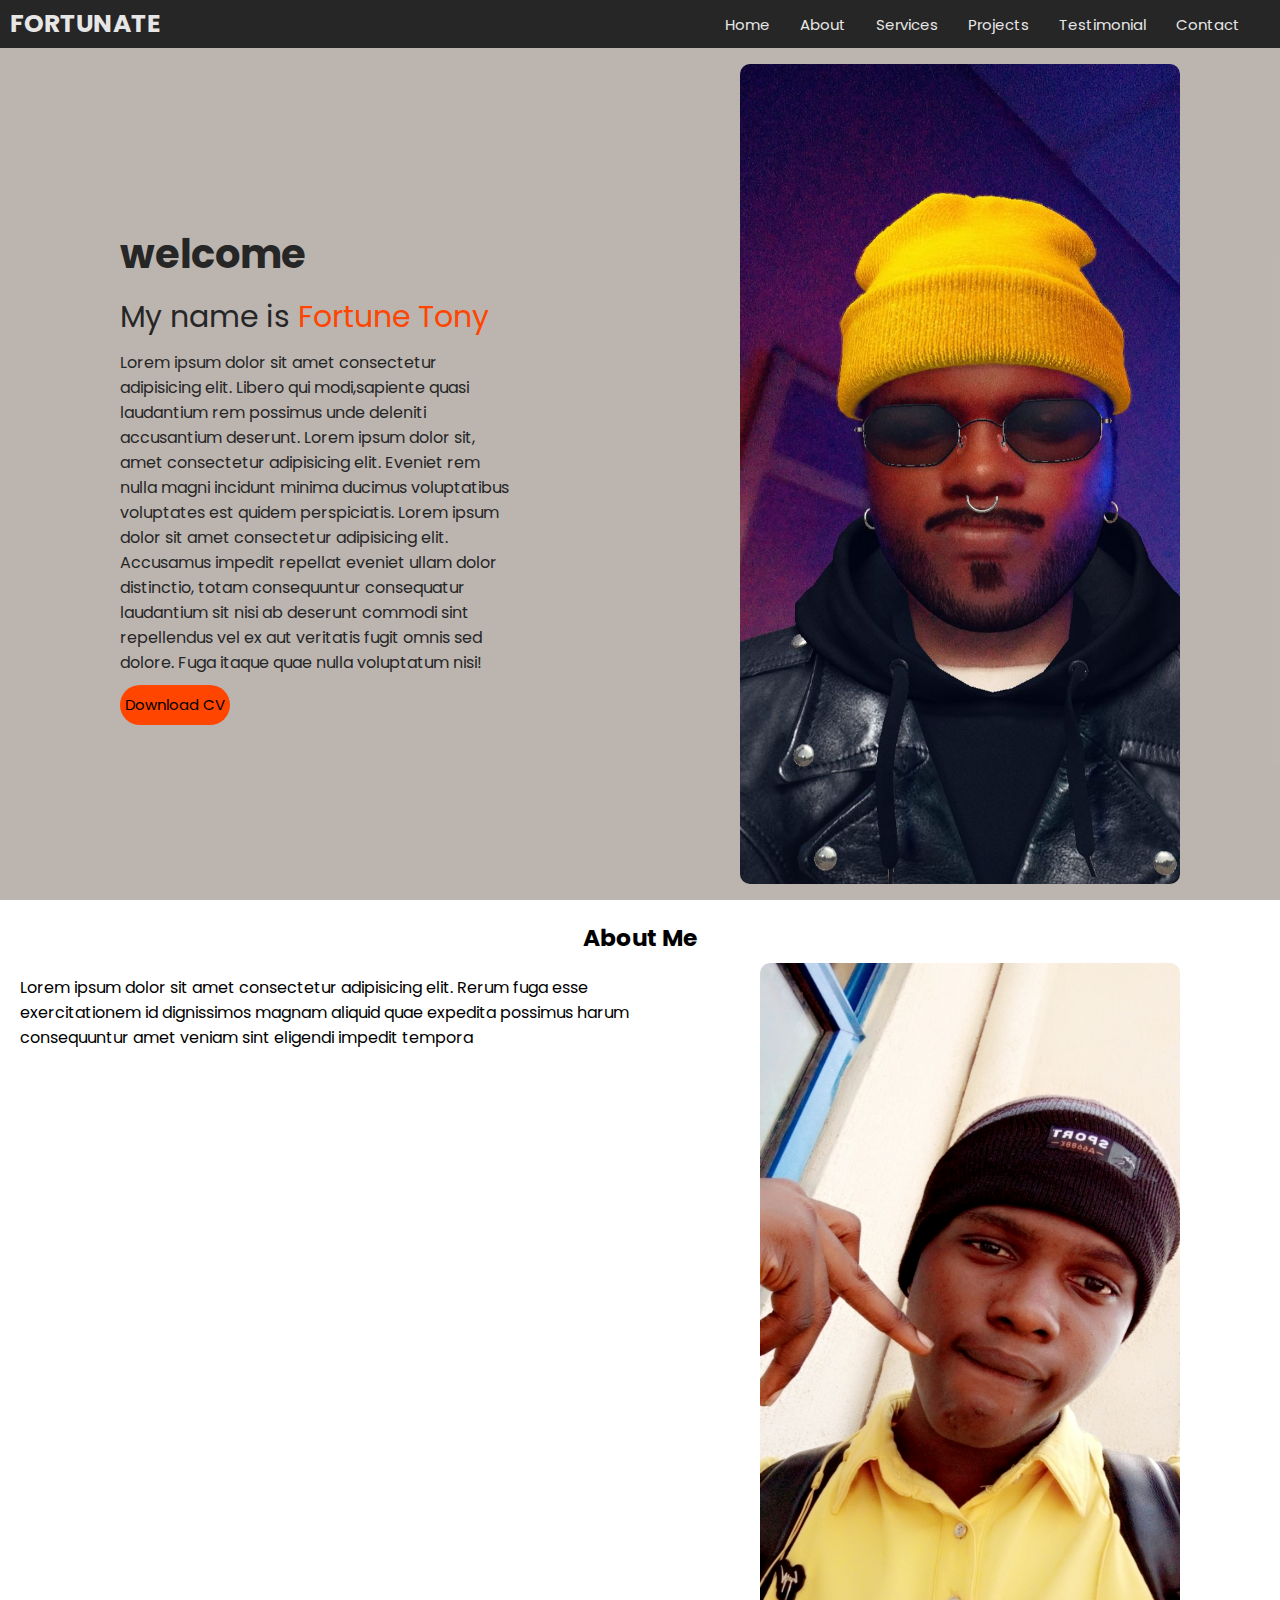
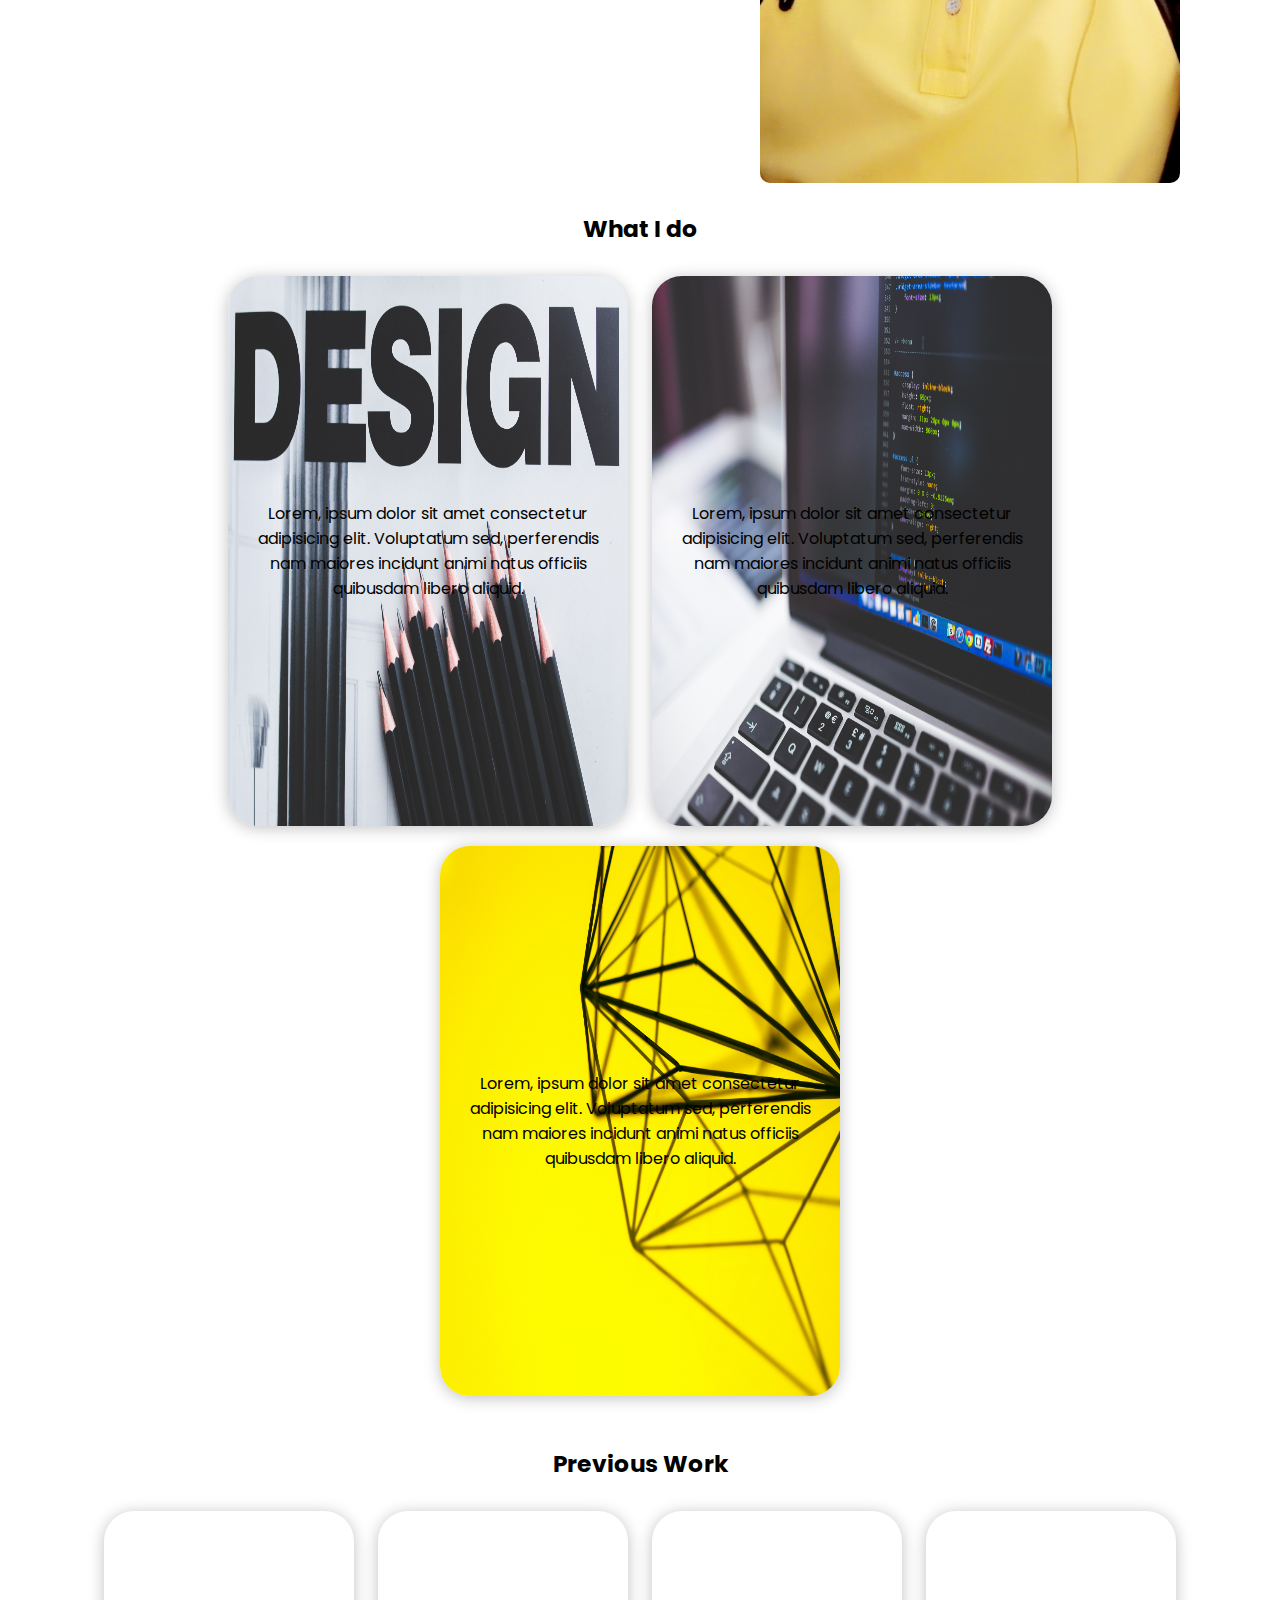
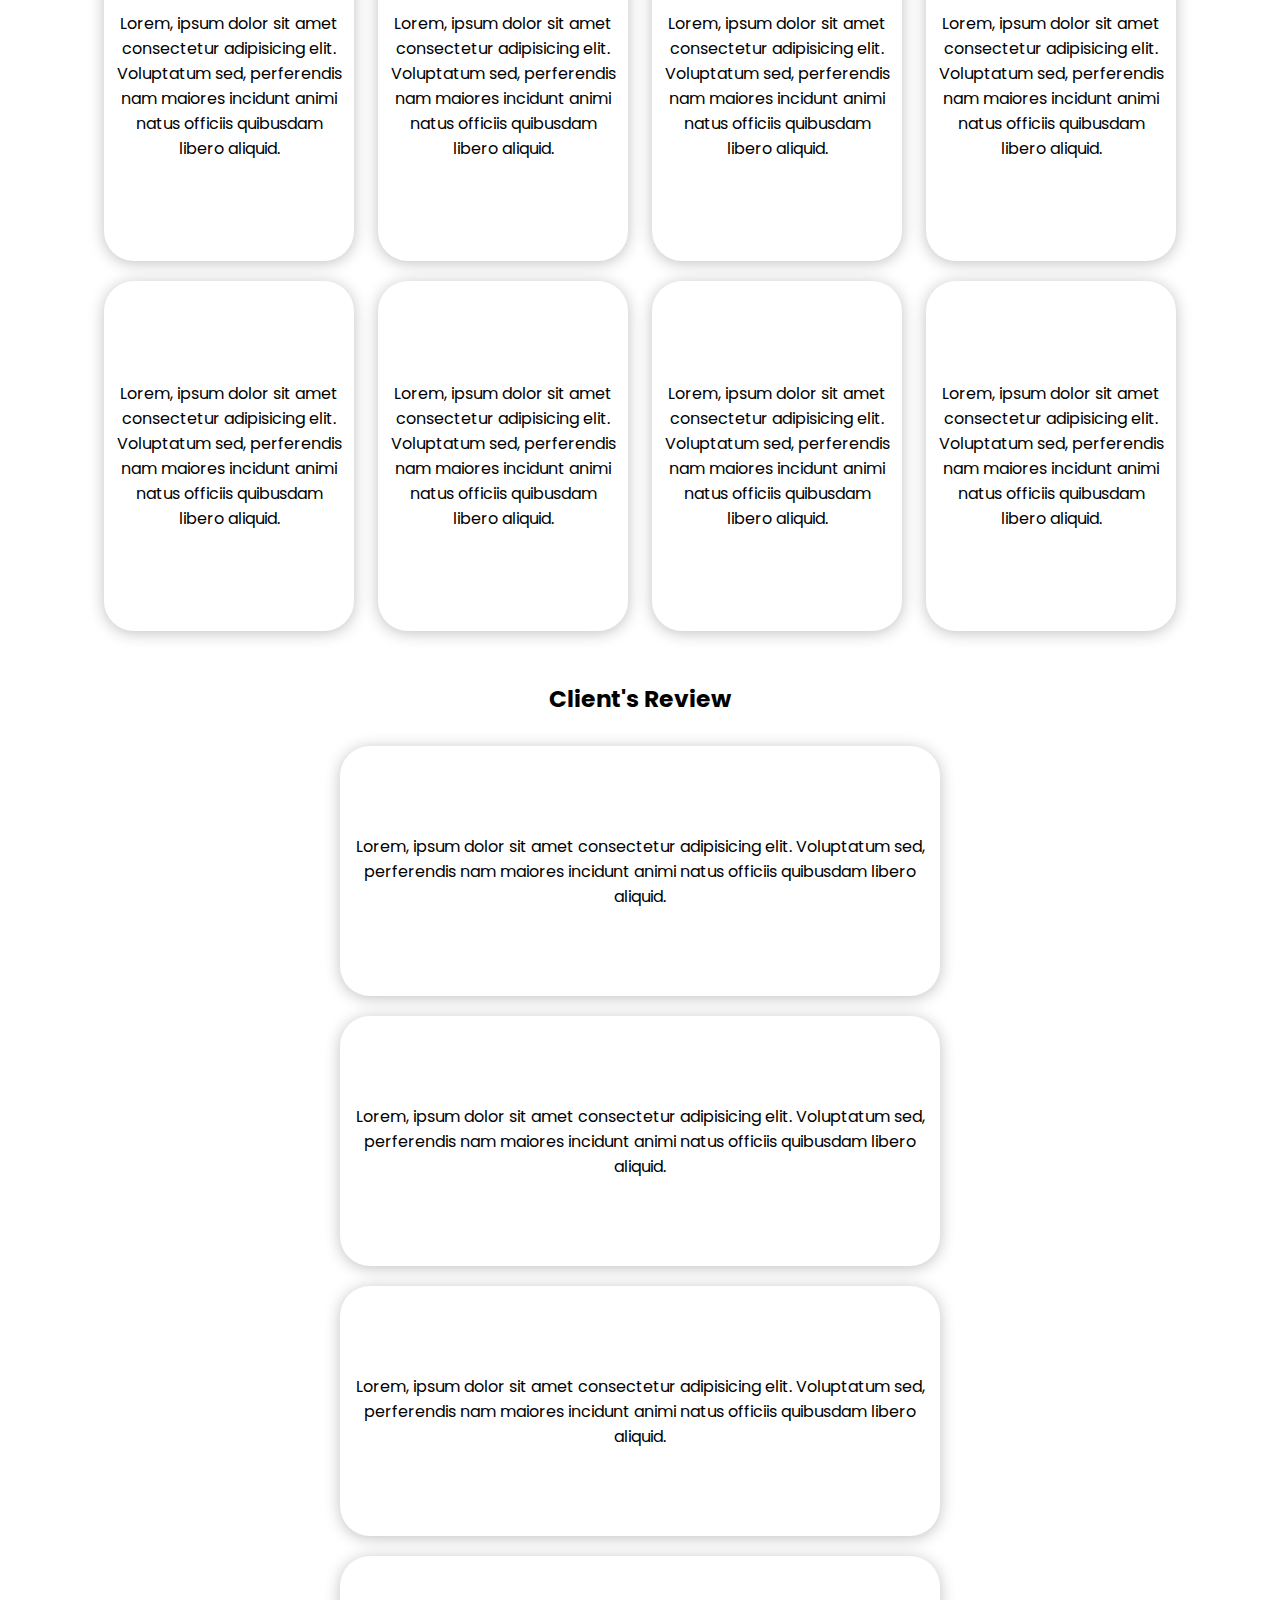
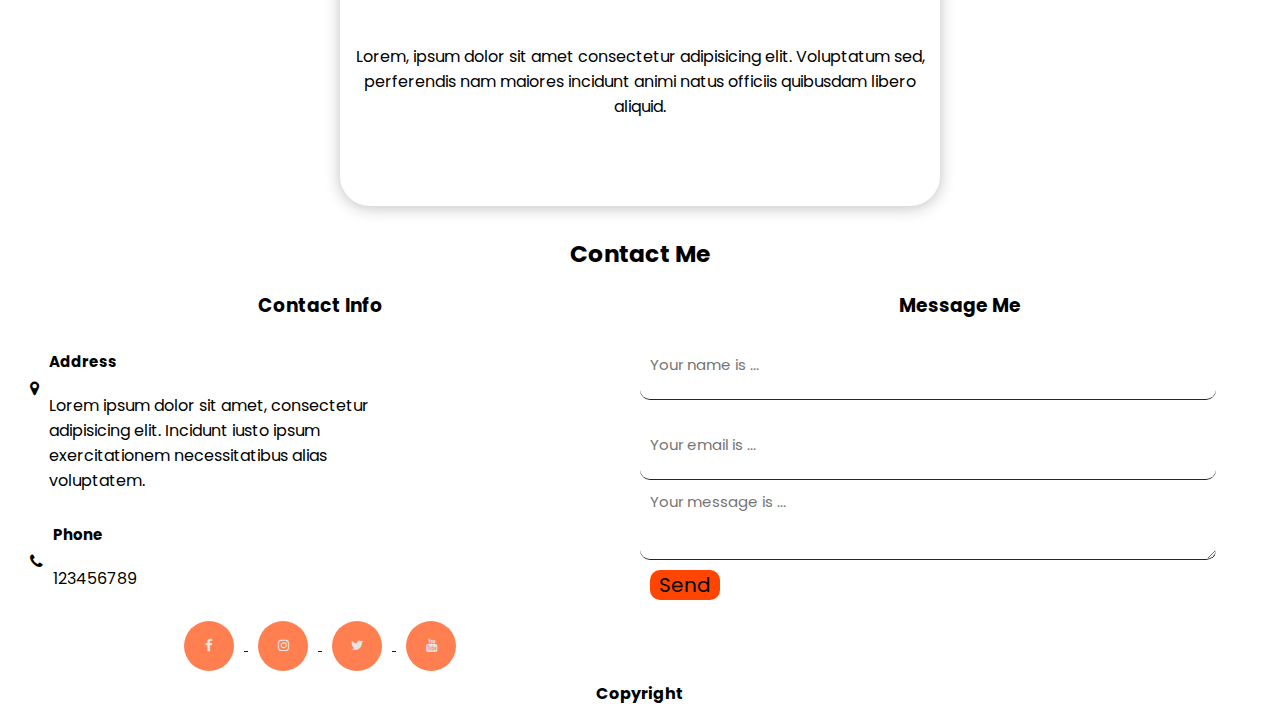
<file: index.html>
<!DOCTYPE html>
<html lang="en">

<head>
    <meta charset="UTF-8">
    <meta name="viewport" content="width=device-width, initial-scale=1.0">
    <title>Fortune Tony</title>
    <link rel="stylesheet" href="https://cdnjs.cloudflare.com/ajax/libs/font-awesome/4.7.0/css/font-awesome.min.css">
    <link rel="stylesheet" href="portfolio.css">
    <link rel="shortcut icon" href="fortune.jpg" type="image/x-icon">
    <link rel="preconnect" href="https://fonts.gstatic.com">
    <link href="https://fonts.googleapis.com/css2?family=Poppins&display=swap" rel="stylesheet">
</head>

<body>
    <div class="header">
        <div class="logo">fortunate</div>
        <ul id="hamburger-menu">
            <li class="content-item"><a href="#">home</a></li>
            <li class="content-item"><a href="#about">about</a></li>
            <li class="content-item"><a href="#services">services</a></li>
            <li class="content-item"><a href="#projects">projects</a></li>
            <li class="content-item"><a href="#testimonial">testimonial</a></li>
            <li class="content-item"><a href="#contact">contact</a></li>
        </ul>
        <div class="spacex">
            <i class="fa fa-bars" id="hamburger"></i>
            <i class="fa fa-times" id="new-hamburger" style="display: none;"></i>
        </div>
    </div>
    <section class="firstglance" id="home">
        <div class="body">
            <div class="text-content-box">
                <div class="text-content">
                    <p class="welcome">welcome</p>
                    <p class="name">My name is <span>fortune tony</span></p>
                    <p class="description">Lorem ipsum dolor sit amet consectetur adipisicing elit. Libero qui
                        modi,sapiente quasi laudantium rem possimus unde deleniti accusantium deserunt. Lorem ipsum
                        dolor sit, amet consectetur adipisicing elit. Eveniet rem nulla magni incidunt minima ducimus
                        voluptatibus voluptates est quidem perspiciatis. Lorem ipsum dolor sit amet consectetur
                        adipisicing elit. Accusamus impedit repellat eveniet ullam dolor distinctio, totam consequuntur
                        consequatur laudantium sit nisi ab deserunt commodi sint repellendus vel ex aut veritatis fugit
                        omnis sed dolore. Fuga itaque quae nulla voluptatum nisi!</p>
                    <p><button>Download CV</button></p>
                </div>
            </div>
            <div class="img-content">
                <img src="fortune.jpg" alt="fortune`s picture">
            </div>
        </div>
    </section>
    <section class="secondglance" id="about">
        <div class="header-text">
            <h3>About Me</h3>
        </div>
        <div class="content">
            <div class="about-text">
                Lorem ipsum dolor sit amet consectetur adipisicing elit. Rerum fuga esse exercitationem id dignissimos
                magnam aliquid quae expedita possimus harum consequuntur amet veniam sint eligendi impedit tempora

            </div>
            <div class="about-img">
                <img src="fortune2.jpg" alt="fortune`s pic">
            </div>
        </div>
    </section>
    <section class="thirdglance" id="services">
        <div class="header-text">
            <h3>What I do</h3>
        </div>
        <div class="main-content">
            <div class="card" id="web-design">
                <div class="content-box">
                    <p>Lorem, ipsum dolor sit amet consectetur adipisicing elit. Voluptatum sed, perferendis nam maiores
                        incidunt animi natus officiis quibusdam libero aliquid.</p>
                </div>
            </div>
            <div class="card" id="web-dev">
                <div class="content-box">
                    <p>Lorem, ipsum dolor sit amet consectetur adipisicing elit. Voluptatum sed, perferendis nam maiores
                        incidunt animi natus officiis quibusdam libero aliquid.</p>
                </div>
            </div>
            <div class="card" id="graphic-design">
                <div class="content-box">
                    <p>Lorem, ipsum dolor sit amet consectetur adipisicing elit. Voluptatum sed, perferendis nam maiores
                        incidunt animi natus officiis quibusdam libero aliquid.</p>
                </div>
            </div>
        </div>
    </section>
    <section class="fourthglance" id="projects">
        <div class="header-text">
            <h3>Previous Work</h3>
        </div>
        <div class="main-content">
            <div class="card">
                <div class="content-box">
                    <p>Lorem, ipsum dolor sit amet consectetur adipisicing elit. Voluptatum sed, perferendis nam maiores
                        incidunt animi natus officiis quibusdam libero aliquid.</p>
                </div>
            </div>
            <div class="card">
                <div class="content-box">
                    <p>Lorem, ipsum dolor sit amet consectetur adipisicing elit. Voluptatum sed, perferendis nam maiores
                        incidunt animi natus officiis quibusdam libero aliquid.</p>
                </div>
            </div>
            <div class="card">
                <div class="content-box">
                    <p>Lorem, ipsum dolor sit amet consectetur adipisicing elit. Voluptatum sed, perferendis nam maiores
                        incidunt animi natus officiis quibusdam libero aliquid.</p>
                </div>
            </div>
            <div class="card">
                <div class="content-box">
                    <p>Lorem, ipsum dolor sit amet consectetur adipisicing elit. Voluptatum sed, perferendis nam maiores
                        incidunt animi natus officiis quibusdam libero aliquid.</p>
                </div>
            </div>
            <div class="card">
                <div class="content-box">
                    <p>Lorem, ipsum dolor sit amet consectetur adipisicing elit. Voluptatum sed, perferendis nam maiores
                        incidunt animi natus officiis quibusdam libero aliquid.</p>
                </div>
            </div>
            <div class="card">
                <div class="content-box">
                    <p>Lorem, ipsum dolor sit amet consectetur adipisicing elit. Voluptatum sed, perferendis nam maiores
                        incidunt animi natus officiis quibusdam libero aliquid.</p>
                </div>
            </div>
            <div class="card">
                <div class="content-box">
                    <p>Lorem, ipsum dolor sit amet consectetur adipisicing elit. Voluptatum sed, perferendis nam maiores
                        incidunt animi natus officiis quibusdam libero aliquid.</p>
                </div>
            </div>
            <div class="card">
                <div class="content-box">
                    <p>Lorem, ipsum dolor sit amet consectetur adipisicing elit. Voluptatum sed, perferendis nam maiores
                        incidunt animi natus officiis quibusdam libero aliquid.</p>
                </div>
            </div>
        </div>
    </section>
    <section class="fifthglance" id="testimonial">
        <div class="header-text">
            <h3>Client's Review</h3>
        </div>
        <div class="main-content">
            <div class="card">
                <div class="content-box">
                    <p>Lorem, ipsum dolor sit amet consectetur adipisicing elit. Voluptatum sed, perferendis nam maiores
                        incidunt animi natus officiis quibusdam libero aliquid.</p>
                </div>
            </div>
            <div class="card">
                <div class="content-box">
                    <p>Lorem, ipsum dolor sit amet consectetur adipisicing elit. Voluptatum sed, perferendis nam maiores
                        incidunt animi natus officiis quibusdam libero aliquid.</p>
                </div>
            </div>
            <div class="card">
                <div class="content-box">
                    <p>Lorem, ipsum dolor sit amet consectetur adipisicing elit. Voluptatum sed, perferendis nam maiores
                        incidunt animi natus officiis quibusdam libero aliquid.</p>
                </div>
            </div>
            <div class="card">
                <div class="content-box">
                    <p>Lorem, ipsum dolor sit amet consectetur adipisicing elit. Voluptatum sed, perferendis nam maiores
                        incidunt animi natus officiis quibusdam libero aliquid.</p>
                </div>
            </div>
        </div>

    </section>
    <section class="sixthglance" id="contact">
        <div class="header-text">
            <h3>Contact Me</h3>
        </div>
        <div class="main">
            <div class="contact-info">
                <h3>Contact Info</h3>
                <div class="contact-info-box">
                    <i class="icon fa fa-map-marker"></i>
                    <div>
                        <p class="heading">Address</p>
                        <p>Lorem ipsum dolor sit amet, consectetur adipisicing elit. Incidunt iusto ipsum exercitationem
                            necessitatibus alias voluptatem.</p>
                    </div>
                </div>
                <div class="contact-info-box">
                    <i class="icon fa fa-phone"></i>
                    <div>
                        <p class="heading">Phone</p>
                        <p>123456789</p>
                    </div>
                </div>
                <div class="social-icons">
                    <a href="#">
                        <button><i class="fa fa-facebook"></i></button>
                    </a>
                    <a href="#">
                        <button><i class="fa fa-instagram"></i></button>
                    </a>
                    <a href="#">
                        <button><i class="fa fa-twitter"></i></button>
                    </a>
                    <a href="#">
                        <button><i class="fa fa-youtube"></i></button>
                    </a>
                </div>
            </div>
            <div class="contact-form">
                <form action="#" method="post">
                    <h3>Message Me</h3>
                    <input required type="text" name="username" id="username" placeholder="Your name is ...">
                    <input required type="email" name="email" id="email" placeholder="Your email is ...">
                    <textarea required name="message" id="message" placeholder="Your message is ..."></textarea>
                    <button type="submit">Send</button>
                </form>
            </div>
        </div>
    </section>
    <section class="lastglance">
        <h4>Copyright</h4>
    </section>
    <script src="portfolio.js"></script>
</body>

</html>
</file>
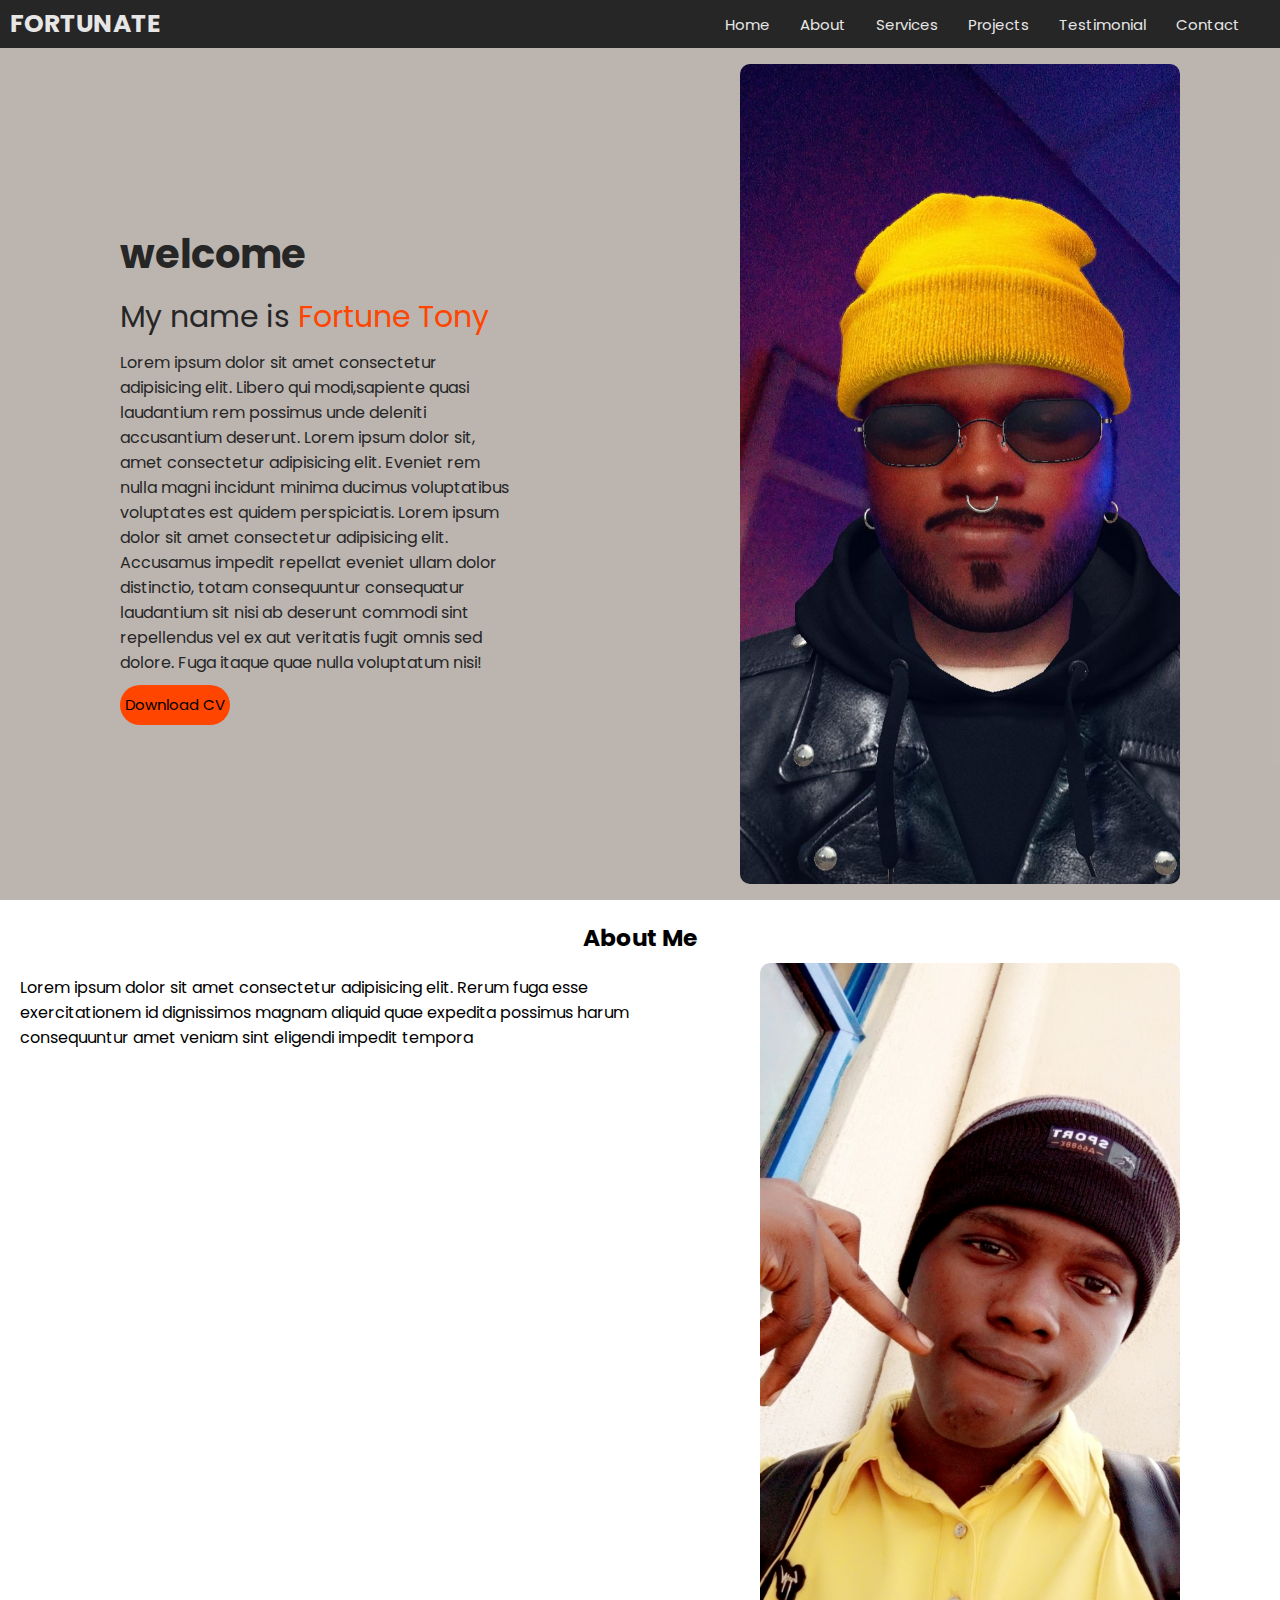
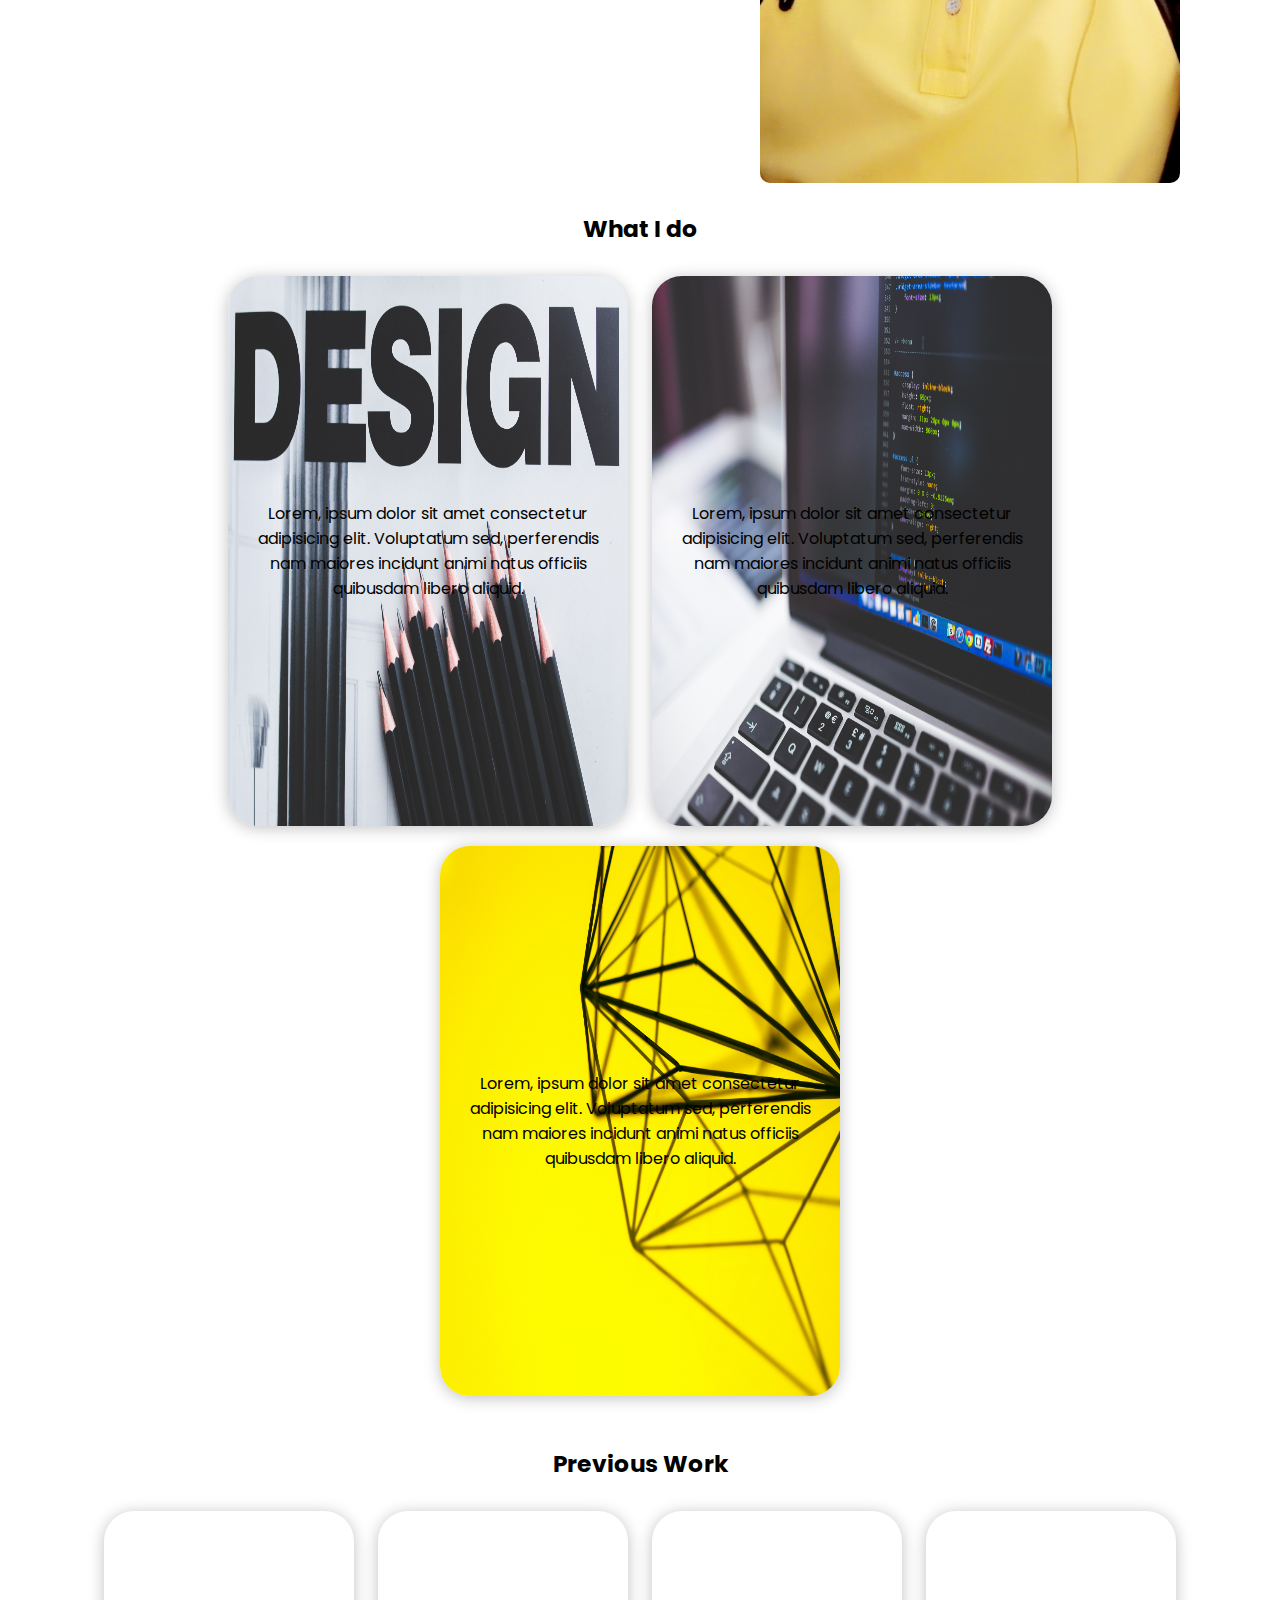
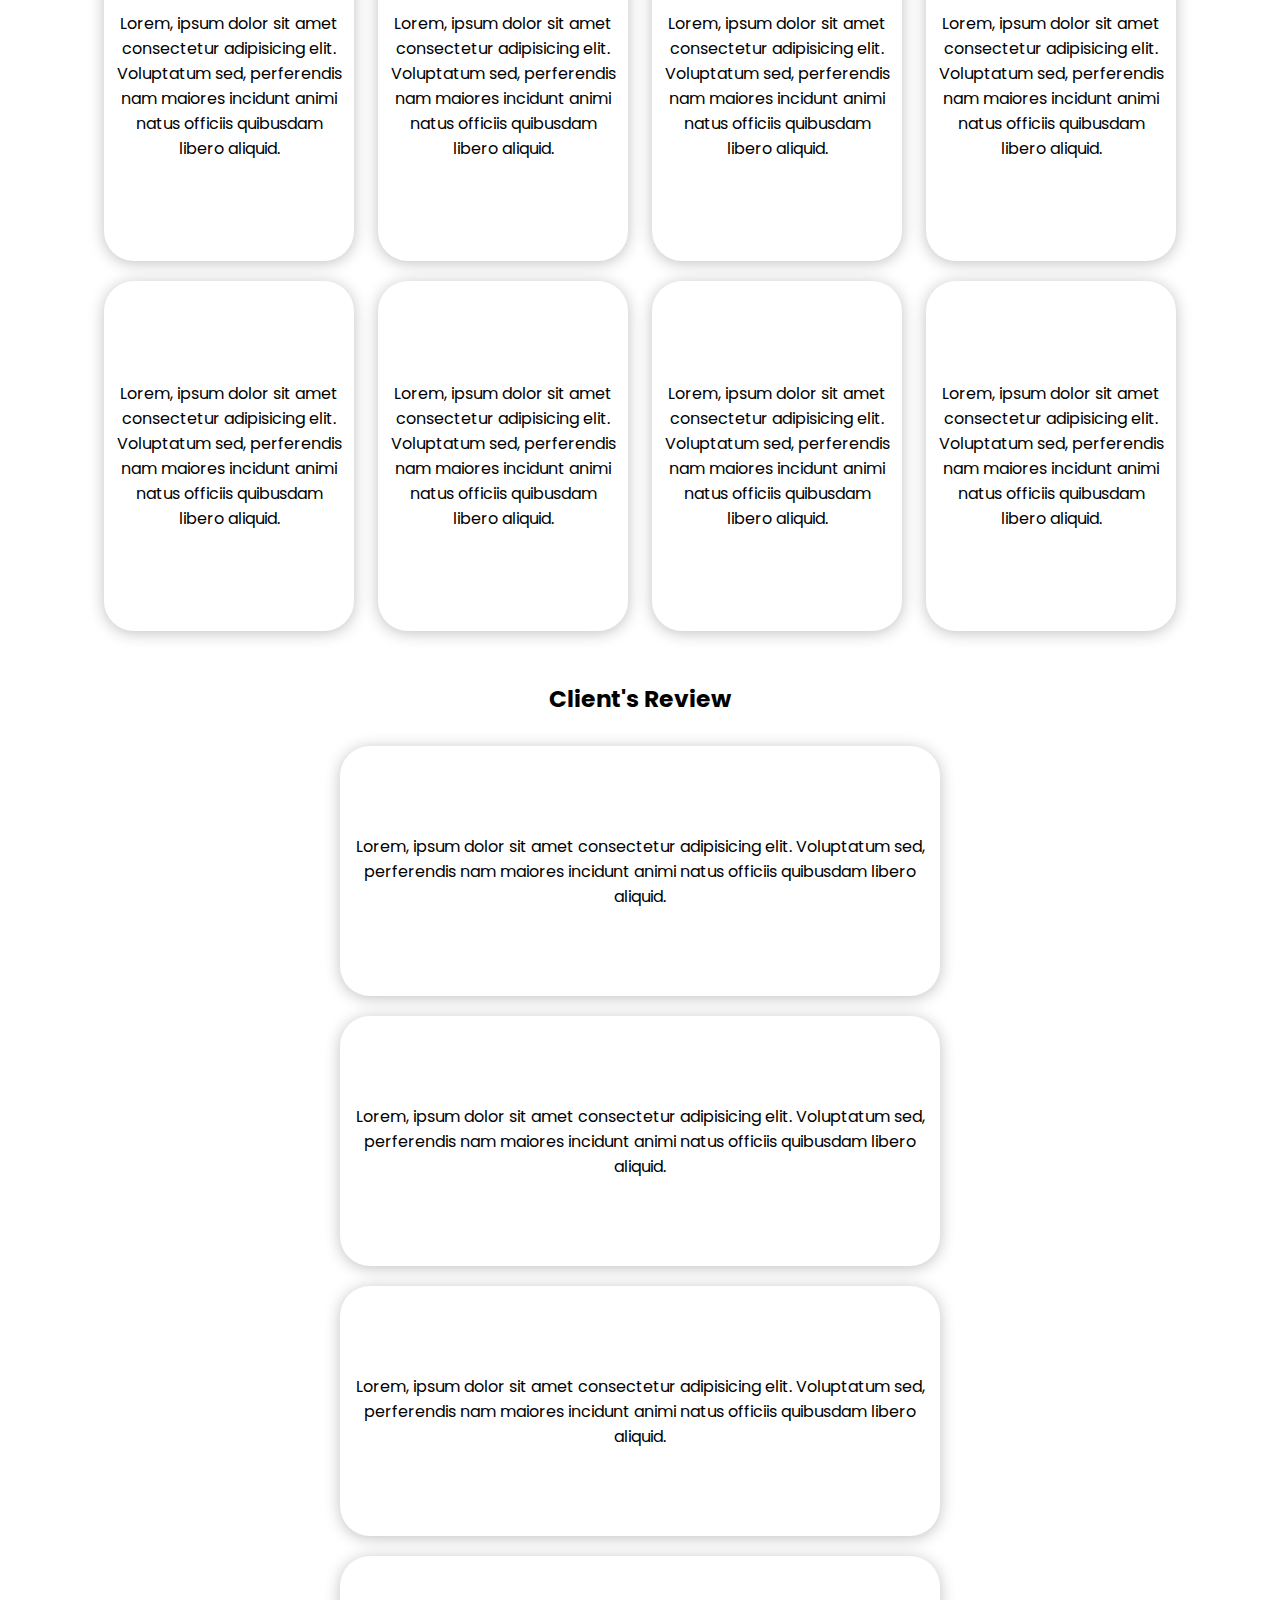
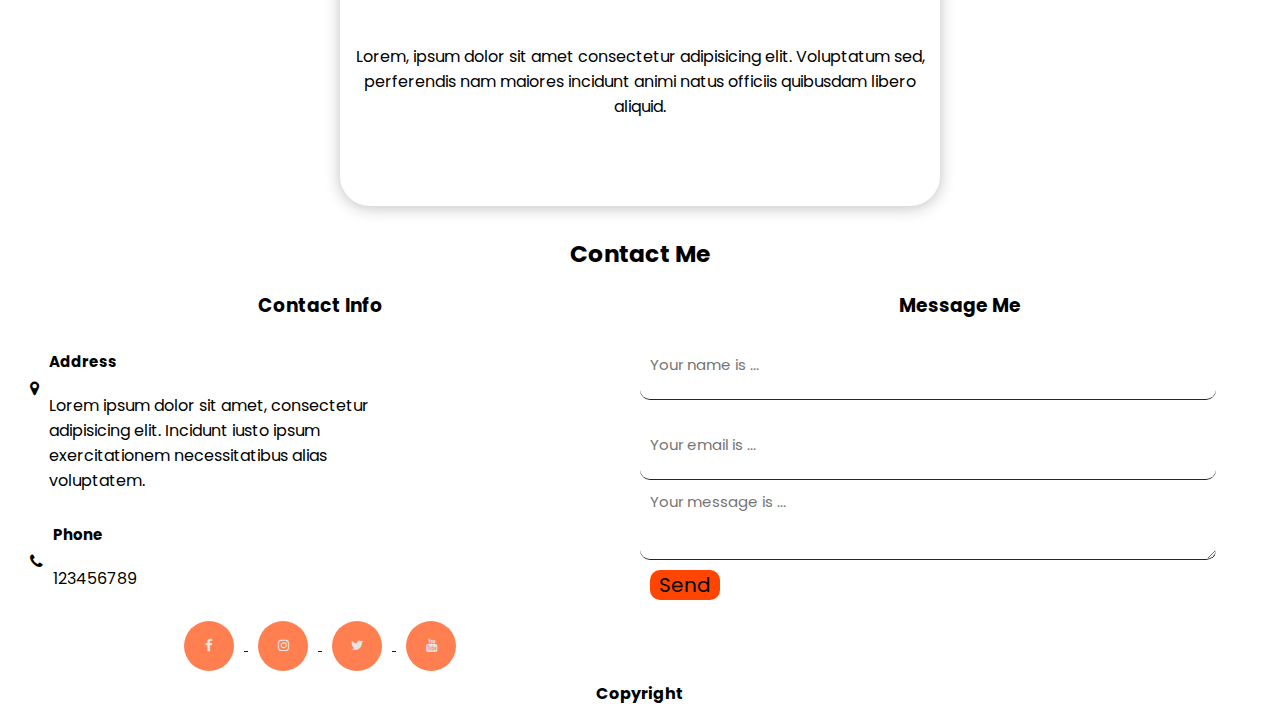
<file: portfolio.html>
<!DOCTYPE html>
<html lang="en">

<head>
    <meta charset="UTF-8">
    <meta name="viewport" content="width=device-width, initial-scale=1.0">
    <title>Fortune Tony</title>
    <link rel="stylesheet" href="https://cdnjs.cloudflare.com/ajax/libs/font-awesome/4.7.0/css/font-awesome.min.css">
    <link rel="stylesheet" href="portfolio.css">
    <link rel="shortcut icon" href="fortune.jpg" type="image/x-icon">
    <link rel="preconnect" href="https://fonts.gstatic.com">
    <link href="https://fonts.googleapis.com/css2?family=Poppins&display=swap" rel="stylesheet">
</head>

<body>
    <div class="header">
        <div class="logo">fortunate</div>
        <ul id="hamburger-menu">
            <li class="content-item"><a href="#">home</a></li>
            <li class="content-item"><a href="#about">about</a></li>
            <li class="content-item"><a href="#services">services</a></li>
            <li class="content-item"><a href="#projects">projects</a></li>
            <li class="content-item"><a href="#testimonial">testimonial</a></li>
            <li class="content-item"><a href="#contact">contact</a></li>
        </ul>
        <div class="spacex">
            <i class="fa fa-bars" id="hamburger"></i>
            <i class="fa fa-times" id="new-hamburger" style="display: none;"></i>
        </div>
    </div>
    <section class="firstglance" id="home">
        <div class="body">
            <div class="text-content-box">
                <div class="text-content">
                    <p class="welcome">welcome</p>
                    <p class="name">My name is <span>fortune tony</span></p>
                    <p class="description">Lorem ipsum dolor sit amet consectetur adipisicing elit. Libero qui
                        modi,sapiente quasi laudantium rem possimus unde deleniti accusantium deserunt. Lorem ipsum
                        dolor sit, amet consectetur adipisicing elit. Eveniet rem nulla magni incidunt minima ducimus
                        voluptatibus voluptates est quidem perspiciatis. Lorem ipsum dolor sit amet consectetur
                        adipisicing elit. Accusamus impedit repellat eveniet ullam dolor distinctio, totam consequuntur
                        consequatur laudantium sit nisi ab deserunt commodi sint repellendus vel ex aut veritatis fugit
                        omnis sed dolore. Fuga itaque quae nulla voluptatum nisi!</p>
                    <p><button>Download CV</button></p>
                </div>
            </div>
            <div class="img-content">
                <img src="fortune.jpg" alt="fortune`s picture">
            </div>
        </div>
    </section>
    <section class="secondglance" id="about">
        <div class="header-text">
            <h3>About Me</h3>
        </div>
        <div class="content">
            <div class="about-text">
                Lorem ipsum dolor sit amet consectetur adipisicing elit. Rerum fuga esse exercitationem id dignissimos
                magnam aliquid quae expedita possimus harum consequuntur amet veniam sint eligendi impedit tempora

            </div>
            <div class="about-img">
                <img src="fortune2.jpg" alt="fortune`s pic">
            </div>
        </div>
    </section>
    <section class="thirdglance" id="services">
        <div class="header-text">
            <h3>What I do</h3>
        </div>
        <div class="main-content">
            <div class="card" id="web-design">
                <div class="content-box">
                    <p>Lorem, ipsum dolor sit amet consectetur adipisicing elit. Voluptatum sed, perferendis nam maiores
                        incidunt animi natus officiis quibusdam libero aliquid.</p>
                </div>
            </div>
            <div class="card" id="web-dev">
                <div class="content-box">
                    <p>Lorem, ipsum dolor sit amet consectetur adipisicing elit. Voluptatum sed, perferendis nam maiores
                        incidunt animi natus officiis quibusdam libero aliquid.</p>
                </div>
            </div>
            <div class="card" id="graphic-design">
                <div class="content-box">
                    <p>Lorem, ipsum dolor sit amet consectetur adipisicing elit. Voluptatum sed, perferendis nam maiores
                        incidunt animi natus officiis quibusdam libero aliquid.</p>
                </div>
            </div>
        </div>
    </section>
    <section class="fourthglance" id="projects">
        <div class="header-text">
            <h3>Previous Work</h3>
        </div>
        <div class="main-content">
            <div class="card">
                <div class="content-box">
                    <p>Lorem, ipsum dolor sit amet consectetur adipisicing elit. Voluptatum sed, perferendis nam maiores
                        incidunt animi natus officiis quibusdam libero aliquid.</p>
                </div>
            </div>
            <div class="card">
                <div class="content-box">
                    <p>Lorem, ipsum dolor sit amet consectetur adipisicing elit. Voluptatum sed, perferendis nam maiores
                        incidunt animi natus officiis quibusdam libero aliquid.</p>
                </div>
            </div>
            <div class="card">
                <div class="content-box">
                    <p>Lorem, ipsum dolor sit amet consectetur adipisicing elit. Voluptatum sed, perferendis nam maiores
                        incidunt animi natus officiis quibusdam libero aliquid.</p>
                </div>
            </div>
            <div class="card">
                <div class="content-box">
                    <p>Lorem, ipsum dolor sit amet consectetur adipisicing elit. Voluptatum sed, perferendis nam maiores
                        incidunt animi natus officiis quibusdam libero aliquid.</p>
                </div>
            </div>
            <div class="card">
                <div class="content-box">
                    <p>Lorem, ipsum dolor sit amet consectetur adipisicing elit. Voluptatum sed, perferendis nam maiores
                        incidunt animi natus officiis quibusdam libero aliquid.</p>
                </div>
            </div>
            <div class="card">
                <div class="content-box">
                    <p>Lorem, ipsum dolor sit amet consectetur adipisicing elit. Voluptatum sed, perferendis nam maiores
                        incidunt animi natus officiis quibusdam libero aliquid.</p>
                </div>
            </div>
            <div class="card">
                <div class="content-box">
                    <p>Lorem, ipsum dolor sit amet consectetur adipisicing elit. Voluptatum sed, perferendis nam maiores
                        incidunt animi natus officiis quibusdam libero aliquid.</p>
                </div>
            </div>
            <div class="card">
                <div class="content-box">
                    <p>Lorem, ipsum dolor sit amet consectetur adipisicing elit. Voluptatum sed, perferendis nam maiores
                        incidunt animi natus officiis quibusdam libero aliquid.</p>
                </div>
            </div>
        </div>
    </section>
    <section class="fifthglance" id="testimonial">
        <div class="header-text">
            <h3>Client's Review</h3>
        </div>
        <div class="main-content">
            <div class="card">
                <div class="content-box">
                    <p>Lorem, ipsum dolor sit amet consectetur adipisicing elit. Voluptatum sed, perferendis nam maiores
                        incidunt animi natus officiis quibusdam libero aliquid.</p>
                </div>
            </div>
            <div class="card">
                <div class="content-box">
                    <p>Lorem, ipsum dolor sit amet consectetur adipisicing elit. Voluptatum sed, perferendis nam maiores
                        incidunt animi natus officiis quibusdam libero aliquid.</p>
                </div>
            </div>
            <div class="card">
                <div class="content-box">
                    <p>Lorem, ipsum dolor sit amet consectetur adipisicing elit. Voluptatum sed, perferendis nam maiores
                        incidunt animi natus officiis quibusdam libero aliquid.</p>
                </div>
            </div>
            <div class="card">
                <div class="content-box">
                    <p>Lorem, ipsum dolor sit amet consectetur adipisicing elit. Voluptatum sed, perferendis nam maiores
                        incidunt animi natus officiis quibusdam libero aliquid.</p>
                </div>
            </div>
        </div>

    </section>
    <section class="sixthglance" id="contact">
        <div class="header-text">
            <h3>Contact Me</h3>
        </div>
        <div class="main">
            <div class="contact-info">
                <h3>Contact Info</h3>
                <div class="contact-info-box">
                    <i class="icon fa fa-map-marker"></i>
                    <div>
                        <p class="heading">Address</p>
                        <p>Lorem ipsum dolor sit amet, consectetur adipisicing elit. Incidunt iusto ipsum exercitationem
                            necessitatibus alias voluptatem.</p>
                    </div>
                </div>
                <div class="contact-info-box">
                    <i class="icon fa fa-phone"></i>
                    <div>
                        <p class="heading">Phone</p>
                        <p>123456789</p>
                    </div>
                </div>
                <div class="social-icons">
                    <a href="#">
                        <button><i class="fa fa-facebook"></i></button>
                    </a>
                    <a href="#">
                        <button><i class="fa fa-instagram"></i></button>
                    </a>
                    <a href="#">
                        <button><i class="fa fa-twitter"></i></button>
                    </a>
                    <a href="#">
                        <button><i class="fa fa-youtube"></i></button>
                    </a>
                </div>
            </div>
            <div class="contact-form">
                <form action="#" method="post">
                    <h3>Message Me</h3>
                    <input required type="text" name="username" id="username" placeholder="Your name is ...">
                    <input required type="email" name="email" id="email" placeholder="Your email is ...">
                    <textarea required name="message" id="message" placeholder="Your message is ..."></textarea>
                    <button type="submit">Send</button>
                </form>
            </div>
        </div>
    </section>
    <section class="lastglance">
        <h4>Copyright</h4>
    </section>
    <script src="portfolio.js"></script>
</body>

</html>
</file>
<file: portfolio.css>
* {
  padding: 0;
  margin: 0;
  box-sizing: border-box;
  font-family: 'Poppins', sans-serif;
  scroll-behavior: smooth;
}
.firstglance {
  height: calc(100vh - 3rem);
  width: 100%;
  background-color: #262626;
  color: #e6e6e6;
}
.header {
  position: sticky;
  top: 0;
  height: 3rem;
  width: 100%;
  display: flex;
  justify-content: center;
  align-items: center;
  padding: 10px;
  z-index: 10;
  background-color: #262626;
  color: #e6e6e6;
}
.header ul {
  flex: 2;
  display: flex;
  justify-content: flex-end;
  align-items: center;
  list-style: none;
}

.header ul li {
  margin-right: 30px;
}
.header ul li:hover {
  border-bottom: 1px solid orangered;
  transform: scale(1.1);
}
.header ul li a {
  text-decoration: none;
  text-transform: capitalize;
  color: #e6e6e6;
  font-size: 15px;
}
.header .logo {
  flex: 2;
  text-transform: uppercase;
  font-size: 25px;
  font-weight: bold;
  cursor: pointer;
}
.header .logo:hover {
  color: orangered;
}
.firstglance .body {
  background-color: rgba(255, 245, 238, 0.692);
  color: #262626;
  height: inherit;
  display: flex;
}

.firstglance .body .text-content-box {
  flex: 2;
  display: flex;
  justify-content: center;
  align-items: center;
}
.firstglance .body .text-content {
  max-width: 400px;
}

.firstglance .body .text-content .welcome {
  font-size: 40px;
  font-weight: bold;
}

.firstglance .body .text-content .name {
  font-size: 30px;
  margin-top: 10px;
  margin-bottom: 10px;
}

.firstglance .body .text-content .name > span {
  text-transform: capitalize;
  color: orangered;
}
.firstglance .body .text-content p > button {
  width: 110px;
  height: 40px;
  font-size: 15px;
  background-color: orangered;
  border: none;
  border-radius: 20px;
  margin-top: 10px;
}
.firstglance .body .img-content {
  flex: 2;
  display: flex;
  justify-content: center;
  align-items: center;
}

.firstglance .body .img-content img,
.secondglance .content .about-img img {
  height: calc(100vh - 5rem);
  width: calc(100% - 200px);
  border-radius: 10px;
}
.secondglance,
.thirdglance,
.fourthglance,
.fifthglance {
  height: auto;
  width: 100%;
  padding-top: 20px;
}

.header-text {
  width: 100%;
  text-align: center;
  font-size: 20px;
}

.secondglance .content {
  height: calc(100vh - 4rem);
  width: 100%;
  display: flex;
}

.secondglance .content .about-text {
  flex: 2;
  padding: 20px;
}

.secondglance .content .about-img {
  flex: 2;
  display: flex;
  justify-content: center;
  align-items: center;
}

.thirdglance .main-content,
.fourthglance .main-content,
.fifthglance .main-content {
  text-align: center;
  padding: 20px;
}
.thirdglance .main-content .card {
  border: none;
  border-radius: 30px;
  box-shadow: 0 2px 15px 0 rgba(32, 33, 36, 0.28);
  width: 400px;
  height: 550px;
  margin: 10px;
  padding: 10px;
  display: inline-block;
  justify-content: center;
  align-items: center;
}

.thirdglance .main-content .card .content-box {
  width: 380px;
  height: 530px;
  display: flex;
  flex-direction: column;
  justify-content: center;
  align-items: center;
}

.fourthglance .main-content .card {
  border: none;
  border-radius: 30px;
  box-shadow: 0 2px 15px 0 rgba(32, 33, 36, 0.28);
  width: 250px;
  height: 350px;
  margin-left: 10px;
  margin-right: 10px;
  padding: 10px;
  display: flex;
  justify-content: center;
  align-items: center;
  display: inline-block;
  margin: 10px;
}

.fourthglance .main-content .card .content-box {
  width: 230px;
  height: 330px;
  display: flex;
  flex-direction: column;
  justify-content: center;
  align-items: center;
}

.fifthglance .main-content .card {
  border: none;
  border-radius: 30px;
  box-shadow: 0 2px 15px 0 rgba(32, 33, 36, 0.28);
  width: 600px;
  height: 250px;
  margin-left: 10px;
  margin-right: 10px;
  padding: 10px;
  display: flex;
  justify-content: center;
  align-items: center;
  display: inline-block;
  margin: 10px;
}

.fifthglance .main-content .card .content-box {
  width: 580px;
  height: 230px;
  display: flex;
  flex-direction: column;
  justify-content: center;
  align-items: center;
}

.sixthglance .main {
  display: flex;
  width: 100%;
  margin-top: 20px;
}

.sixthglance .main .contact-info {
  flex: 2;
  display: flex;
  flex-direction: column;
}

.sixthglance .main .contact-info h3 {
  align-self: center;
}

.sixthglance .main .contact-info-box {
  max-width: 400px;
  padding-left: 30px;
  margin-top: 30px;
}
.sixthglance .main .contact-info .heading {
  font-size: 15px;
  font-weight: bold;
  margin-bottom: 20px;
}
.sixthglance .main .contact-form {
  flex: 2;
}

.sixthglance .main .contact-form form {
  display: flex;
  flex-direction: column;
  width: 100%;
}

.sixthglance .main .contact-form form h3 {
  align-self: center;
}

.sixthglance .main .contact-form form button {
  align-self: start;
  margin-left: 10px;
  margin-top: 10px;
  width: 70px;
  height: 30px;
  border-radius: 10px;
  border: none;
  outline: none;
  font-size: 20px;
  background-color: orangered;
}

.sixthglance .main .contact-form form input,
.sixthglance .main .contact-form form textarea {
  width: 90%;
  height: 70px;
  outline: none;
  border: none;
  border-bottom: 1px solid #262626;
  border-radius: 10px;
  margin-top: 10px;
  padding-left: 10px;
  font-size: 15px;
}

.sixthglance .main .contact-form form textarea:focus {
  height: 100px;
}

.lastglance {
  width: 100%;
  padding: 10px;
  text-align: center;
}
.spacex {
  display: none;
}

#hamburger:hover,
#new-hamburger:hover {
  color: orangered;
}
.social-icons {
  display: flexbox;
  margin-top: 30px;
  align-self: center;
}
.social-icons button {
  margin-left: 10px;
  margin-right: 10px;
  border: none;
  width: 50px;
  height: 50px;
  border-radius: 50%;
  outline: none;
  background-color: #ff7f50;
  color: #e6e6e6;
}
.contact-info-box {
  display: flex;
  flex-direction: row;
  margin-top: 10px;
}
.contact-info-box .icon {
  margin-top: 30px;
  margin-right: 10px;
}

.contact-info-box div{
    display: flex;
    flex-direction: column;
}
#web-design{
    background-image: url('web design.jpg');
    background-repeat: no-repeat ;
    background-size: 100% 100%;
}
#graphic-design{
    background-image: url('graphic design.jpg');
    background-repeat: no-repeat ;
    background-size: 100% 100%;
}
#web-dev{
    background-image: url('web dev.jpg');
    background-repeat: no-repeat ;
    background-size: 100% 100%;
}
/*Responsive*/

@media screen and (max-width: 1000px) {
  .header ul {
    position: fixed;
    height: calc(100vh - 3rem);
    top: 3rem;
    left: 0;
    width: 0%;
    background: #262626;
    z-index: 1000;
    flex-direction: column;
    align-items: center;
    justify-content: space-evenly;
    overflow: hidden;
    transition: 0.5s ease-in-out;
  }
  .spacex {
    flex: 2;
    display: flex;
    justify-content: flex-end;
    padding-right: 40px;
  }
}

@media screen and (max-width: 800px) {
  .sixthglance .main {
    flex-direction: column;
  }
  .sixthglance .main .contact-info {
    width: 100%;
    margin-top: 20px;
  }
  .sixthglance .main .contact-form {
    width: 100%;
    margin-top: 20px;
  }
  .sixthglance .main .contact-form form input,
  .sixthglance .main .contact-form form textarea {
    align-self: center;
  }
  .sixthglance .main .contact-form form button {
    margin-left: 25px;
  }
  .firstglance .body .text-content-box {
    align-self: center;
    flex: 4;
    padding-left: 10px;
  }
  .firstglance .body .img-content {
    display: none;
  }
  .secondglance .content {
    flex-direction: column;
  }
  .secondglance .content .about-img img {
    width: calc(100% - 50px);
    height: 400px;
  }
  .fifthglance .main-content .card {
    width: calc(100% - 50px);
  }
  .thirdglance .main-content .card {
    width: calc(100% - 50px);
    height: 300px;
  }
  .fifthglance .main-content .card .content-box {
    width: calc(100% - 70px);
  }
  .thirdglance .main-content .card .content-box {
    width: calc(100% - 70px);
    height: 280px;
  }
  .fourthglance .main-content .card {
    width: calc(100% - 50px);
    height: 300px;
  }
  .fourthglance .main-content .card .content-box {
    width: calc(100% - 70px);
  }
}
</file>
